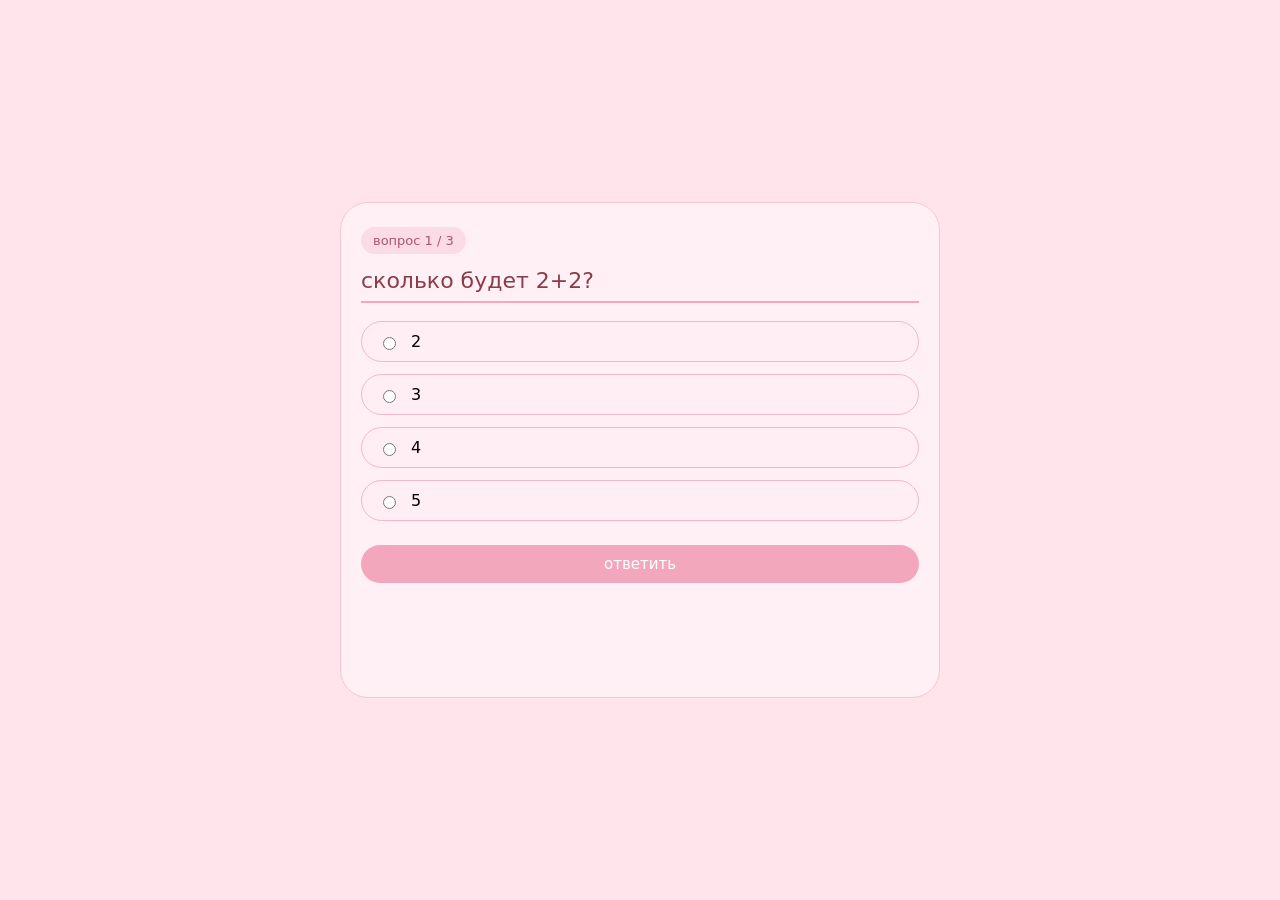
<file: index.html>
<!DOCTYPE html>
<html lang="ru">
<head>
    <meta charset="UTF-8">
    <meta name="viewport" content="width=device-width, initial-scale=1.0, user-scalable=yes">
    <title>викторина</title>
    <style>
        * {
            box-sizing: border-box;
        }

        body {
            margin: 0;
            min-height: 100vh;
            background: #ffe4ec;
            display: flex;
            justify-content: center;
            align-items: center;
            font-family: system-ui, 'Segoe UI', 'Helvetica Neue', sans-serif;
            padding: 16px;
        }

        .quiz-container {
            max-width: 600px;
            width: 100%;
            background: #fff0f5;
            border-radius: 28px;
            padding: 24px 20px 28px 20px;
            border: 1px solid #fbc4d2;
        }

        .question-text {
            font-size: 22px;
            font-weight: 500;
            margin-bottom:18px;
            padding-bottom: 8px;
            border-bottom: 2px solid #f9a8bb;
            color: #8b3c4a;
        }

        .options-group {
            display: flex;
            flex-direction: column;
            gap: 12px;
            margin-bottom: 24px;
        }

        .option {
            display: flex;
            align-items: center;
            gap: 12px;
            background: #ffeef4;
            padding: 10px 16px;
            border-radius: 40px;
            border: 1px solid #f5b6c8;
            cursor: pointer;
            transition: 0.1s linear;
        }

       .option:hover {
            background: #ffe0ea;
            border-color: #e78eaa;
       }

       .answer-btn {
           background: #f3a7bd;
           border: none;
           border-radius: 60px;
           padding: 10px 20px;
           font-size: 15px;
           font-weight: 500;
           color: white;
           width: 100%;
           cursor: pointer;
           transition: 0.1s;
           margin-top: 4px;
           margin-bottom: 16px;
       }

       answer-btn:hover {
           background: #e77f9f;
       }

       .progress {
           background: #fbdce6;
           border-radius: 40px;
           padding: 6px 12px;
           display: inline-block;
           font-size: 13px;
           color: #aa556f;
           margin-bottom: 14px;
       }

       .result-area {
           background: #ffe0ea;
           border-radius: 24px;
           padding: 14px 16px;
           text-align: center;
           margin-top: 12px;
           font-size: 17px;
           font-weight: 500;
           color: #9c415b;
           border: 1px solid #f9becf;
       }

       hr {
           margin: 12px 0;
           border: 0;
           height: 1px;
           background: #fbc4d2;
       }

       button {
           font-family: inherit;
       }
    </style>
</head>
<body>
    <div class="quiz-container" id="quizApp">
        <div class="progress" id="progressDisplay">вопрос 1 / 3</div>
        <div class="question-text" id="questionText">сколько будет 2+2?</div>

        <div id="optionsContainer" class="options-group">
        </div>

        <button class="answer-btn" id="nextBtn">ответить</button>

        <div id="resultBlock" style="min-height: 70px;"></div>
    </div>

    <script>
        const quiz = [
            {
                question: "сколько будет 2+2?",
                options: [2, 3, 4, 5],
                correct: 4
            },
            {
                question: "столица франции?",
                options: ["берлин", "париж", "рим"],
                correct: "париж"
            },
            {
                question: "js это?",
                options: ["язык", "база данных", "ос"],
                correct: "язык"
            }
        ];

        let currentIndex = 0;
        let userAnswers = [];
        let quizFinished = false;

        const progressDisplay = document.getElementById('progressDisplay');
        const questionTextEl = document.getElementById('questionText');
        const optionsContainer = document.getElementById('optionsContainer');
        const nextBtn = document.getElementById('nextBtn');
        const resultBlock = document.getElementById('resultBlock');

        function renderCurrentQuestion() {
            if (quizFinished) return;

            const questionObj = quiz[currentIndex];
            questionTextEl.textContent = questionObj.question;
            progressDisplay.textContent = `вопрос ${currentIndex + 1} / ${quiz.length}`;

            let optionsHtml = '';
            const currentAnswer = userAnswers[currentIndex];

            for (let i = 0; i < questionObj.options.length; i++) {
                const opt = questionObj.options[i];
                const stringOpt = String(opt);
                const checkedAttr = (currentAnswer !== undefined && String(currentAnswer) === stringOpt) ? 'checked' : '';
                const idVal = `opt_${currentIndex}_${i}`;
                optionsHtml += `<div class="option" data-value="${stringOpt.replace(/"/g, '&quot;')}">
                <input type="radio" name="questionRadio" id="${idVal}" value="${stringOpt.replace(/"/g, '&quot;')}" ${checkedAttr}>
                <label for="${idVal}">${stringOpt}</label></div>`;
            }

            optionsContainer.innerHTML = optionsHtml;

            const optionDivs = document.querySelectorAll('.option');
            optionDivs.forEach(div => {
                const radio = div.querySelector('input[type="radio"]');
                if (radio) {
                    div.addEventListener('click', (e) => {
                        if (e.target.tagName !== 'INPUT') {
                            radio.checked = true;
                            const changeEvent = new Event('change', { bubbles: true });
                            radio.dispatchEvent(changeEvent);
                        }
                    });
                }
            });
        }

        function saveAnswer() {
            if (quizFinished) return false;
            const selectedRadio = document.querySelector('input[name="questionRadio"]:checked');
            if (!selectedRadio) {
                return false;
            }
            const selectedValue = selectedRadio.value;
            userAnswers[currentIndex] = selectedValue;
            return true;
        }

        function finishQuizAndShowResult() {
            quizFinished = true;
            let correctCount = 0;

            for (let i = 0; i < quiz.length; i++) {
                const question = quiz[i];
                const userAns = userAnswers[i];
                if (userAns !== undefined) {
                    const correctStr = String(question.correct);
                    if (userAns === correctStr) {
                        correctCount++;
                    }
                }
            }

            const total = quiz.length;

            progressDisplay.style.display = 'none';
            questionTextEl.style.display = 'none';
            optionsContainer.style.display = 'none';
            nextBtn.style.display = 'none';

            resultBlock.innerHTML = `
        <div class="result-area">
            правильных ответов: ${correctCount} из ${total}
        </div>
    `;
        }

        function resetQuiz() {
            currentIndex = 0;
            userAnswers = [];
            quizFinished = false;

            progressDisplay.style.display = 'inline-block';
            questionTextEl.style.display = 'block';
            optionsContainer.style.display = 'flex';
            nextBtn.style.display = 'block';

            resultBlock.innerHTML = '';
            renderCurrentQuestion();
        }

        function onNext() {
            if (quizFinished) return;

            const saved = saveAnswer();
            if (!saved) return;

            if (currentIndex + 1 === quiz.length) {
                finishQuizAndShowResult();
            } else {
                currentIndex++;
                renderCurrentQuestion();
            }
        }

        function initQuiz() {
            resetQuiz();
            nextBtn.addEventListener('click', onNext);
        }

        initQuiz();
    </script>
</body>
</html>
</file>
